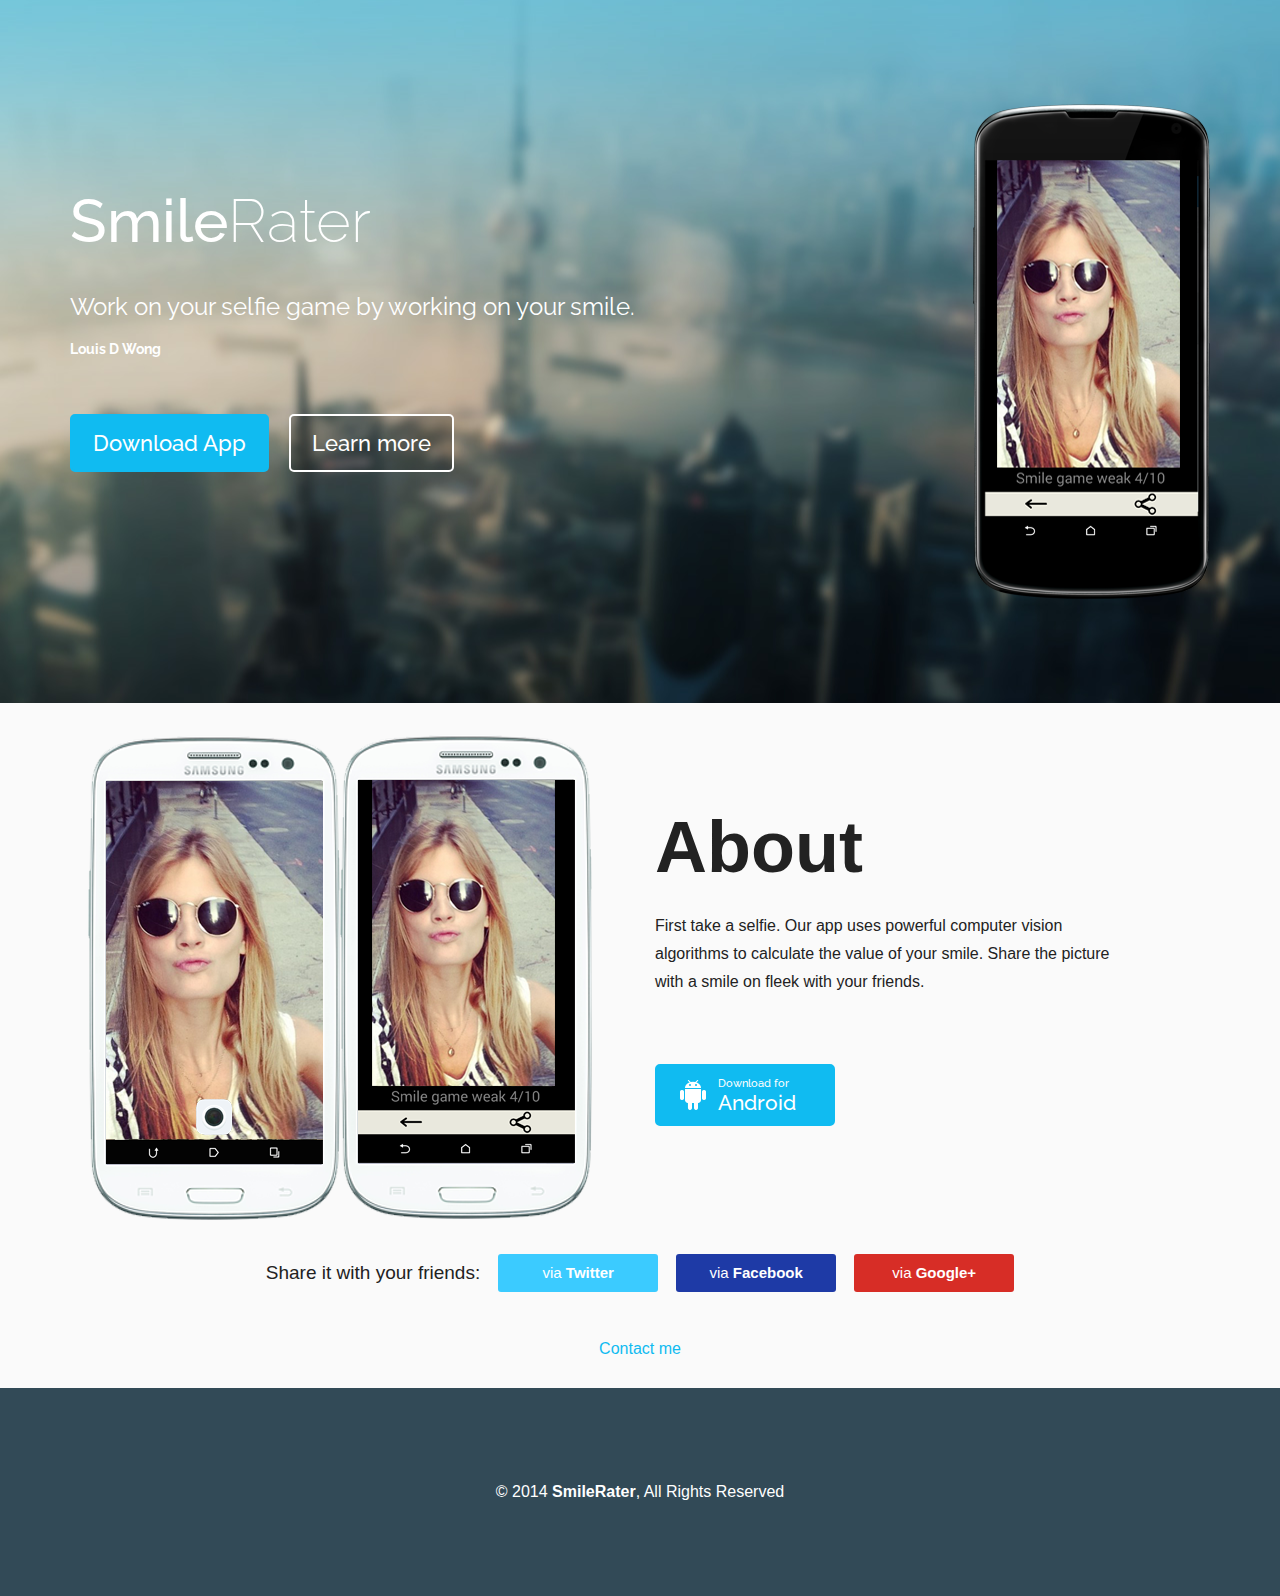
<file: index.html>
<!DOCTYPE HTML>
<html>
<head>
    <!-- <meta http-equiv="X-UA-Compatible" content="IE=edge"> -->
    <meta charset="utf-8">
    <meta name="viewport" content="width=device-width, initial-scale=1">
    <link rel="shortcut icon" href="favicon.ico">
    <title>SmileRater</title>
    <meta name="description" content="An app that judges your smile">
    <meta name="keywords" content="smile rater, smilerater, app, clean, fun">
    <link rel="apple-touch-icon" href="images/touch/apple-touch-icon.png">
    <link rel="apple-touch-icon" sizes="72x72" href="images/touch/apple-touch-icon-72x72.png">
    <link rel="apple-touch-icon" sizes="114x114" href="images/touch/apple-touch-icon-114x114.png">
    <link rel="apple-touch-icon" sizes="144x144" href="images/touch/apple-touch-icon-144x144.png">

    <!-- for Google -->
    <meta name="description" content="Work on your selfie game by working on your smile." />
    <meta name="keywords" content="" />

    <meta name="author" content="Louie D" />
    <meta name="copyright" content="SmileRater" />
    <meta name="application-name" content="SmileRater" />

    <!-- for Facebook -->          
    <meta property="og:title" content="SmileRater" />
    <meta property="og:type" content="article" />
    <meta property="og:image" content="i.imgur.com/9RpvcNV.png" />
    <meta property="og:url" content="smilerater.github.io" />
    <meta property="og:description" content="Work on your selfie game by working on your smile." />

    <!-- for Twitter -->          
    <meta name="twitter:card" content="summary" />
    <meta name="twitter:title" content="SmileRater" />
    <meta name="twitter:description" content="Work on your selfie game by working on your smile." />
    <meta name="twitter:image" content="./upload/discover.png" />

    <meta name="format-detection" content="telephone=no">
    <meta name="format-detection" content="address=no">
    <link rel="stylesheet" href="css/style.css">
    <!--[if lt IE 9]>
        <script src="js/html5.js"></script>
        <script src="js/respond.js"></script>
    <![endif]-->
</head>
<body class="no-js">
    <div class="main">
        <header>
            <div class="wrap">
                <img src="upload/second_screen.png" height="532" width="252" alt="" class="header-img">
                <div class="header-wrapper">
                    <h1>Smile<span>Rater</span></h1>
                    <p>Work on your selfie game by working on your smile.</p>
                    <p class="autor"><a href="#">Louis D Wong</a></p>
                    <div class="buttons-wrapper">
                        <a href="https://play.google.com/store/apps/details?id=smilerater.io" class="button">Download App</a>
                        <a href="#info" class="button button-stripe">Learn more</a>
                    </div>
                </div>
                <!-- /.header-wrapper -->
            </div>
            <!-- /.wrap -->
        </header>
        <div class="spanning" id="info">
            <!-- /.promo clearfix -->
            <div class="discover clearfix">
                <div class="wrap">
                    <div class="discover-content clearfix">
                        <h2>About</h2>
                        <p>First take a selfie. Our app uses powerful computer vision algorithms to calculate the value of your smile. Share the picture with a smile on fleek with your friends.</p>
                        <div class="discover-button clearfix">

                            <a href="https://play.google.com/store/apps/details?id=smilerater.io" class="button button-download android">
                                <span class="button-download-title">Download for</span>
                                <span class="button-download-subtitle">Android</span>
                            </a>
                        </div>
                    </div>
                    <div class="discover-img">
                        <div class="discover-img-inside"><img src="upload/discover.png" height="486" width="634" alt=""></div>
                    </div>
                </div>
                <div class="video-share-wrapper clearfix">
                        <ul class="social-list clearfix">
                            <li class="video-share-title">Share it with your friends:</li>
                            <li><a href="http://www.twitter.com/share?url=http://smilerater.github.io/" onclick="javascript:window.open(this.href, '', 'menubar=no,toolbar=no,resizable=yes,scrollbars=yes,height=300,width=600');return false;"
   target="_blank" title="Share on Facebook" class="social-twitter">via <strong>Twitter</strong></a></li>
                            <li><a href="http://www.facebook.com/sharer/sharer.php?u=http://smilerater.github.io/"onclick="javascript:window.open(this.href, '', 'menubar=no,toolbar=no,resizable=yes,scrollbars=yes,height=300,width=600');return false;"
   target="_blank" title="Share on Facebook" class="social-facebook">via <strong>Facebook</strong></a></li>
                            <li><a href="https://plus.google.com/share?url=http://smilerater.github.io/" onclick="javascript:window.open(this.href, '', 'menubar=no,toolbar=no,resizable=yes,scrollbars=yes,height=300,width=600');return false;"
   target="_blank" title="Share on Facebook" class="social-google">via <strong>Google+</strong></a></li>
                        </ul>
                    </div>
                <div class="video-share-wrapper clearfix">
                    <a href="mailto:louis1204@gmail.com?subject=SmileRater">Contact me</a>
                </div>
                <!-- /.wrap -->
            </div>
            <!-- /.discover clearfix -->
        </div>
        <!-- /.spanning-columns -->
    </div>
    <!-- /.main -->
    <footer>
        <div class="wrap">
            <p>&copy; 2014 <strong>SmileRater</strong>, All Rights Reserved</p>
        </div>
        <!-- /.wrap -->
    </footer>
    <script src="js/jquery.js"></script>
    <script src="js/library.js"></script>
    <script src="js/script.js"></script>
    <script src="js/retina.js"></script>
</body>
</html>
</file>
<file: css/style.css>
@import url(http://fonts.googleapis.com/css?family=Raleway:400,200,500,700);

/* reset --------------------------  */

html,
body,
div,
ul,
ol,
li,
dl,
dt,
dd,
h1,
h2,
h3,
h4,
h5,
h6,
pre,
form,
dfn,
del,
p,
blockquote,
fieldset,
input,
textarea,
select,
article,
aside,
details,
figcaption,
figure,
footer,
header,
hgroup,
nav,
section,
button,
canvas,
video {
    margin: 0;
    padding: 0;
}

h1,
h2,
h3,
h4,
h5,
h6,
pre,
code,
address,
caption,
cite,
code,
th,
dfn,
del {
    font-weight: normal;
    font-style: normal;
}

ul,
ol {
    list-style: none
}

fieldset,
img {
    border: none
}

caption,
th {
    text-align: left
}

table {
    border-collapse: collapse;
    border-spacing: 0;
}

input[type="button"],
input[type="submit"],
input[type="reset"],
button {
    cursor: pointer
}

input[type="button"],
input[type="submit"],
input[type="reset"],
button,
input[type="search"],
input[type="text"],
input[type="email"],
input[type="tel"],
input[type="number"],
textarea {
    -webkit-appearance: none;
    -moz-appearance: none;
    -ms-appearance: none;
    appearance: none;
}

input,
button,
textarea {
    line-height: normal;
    font-family: "Helvetica Neue", Helvetica, Arial, sans-serif;
}

input[type="search"]::-webkit-search-cancel-button,
input[type="search"]::-webkit-search-decoration {
    -webkit-appearance: none
}

button::-moz-focus-inner,
input::-moz-focus-inner {
    border: 0;
    padding: 0;
}

input[type="hidden"],
[hidden],
.hidden {
    display: none
}

textarea {
    overflow: auto;
    resize: none;
}

article,
aside,
details,
figcaption,
figure,
footer,
header,
nav,
section,
.clearfix {
    display: block
}

audio,
canvas,
video {
    display: inline-block
}

a > img {
    vertical-align: bottom
}

strong,
.strong,
b {
    font-weight: bold
}

em,
.italic,
i {
    font-style: italic
}

del,
.del {
    text-decoration: line-through
}

:focus {
    outline: none
}

img {
    max-width: 100%;
    width: auto;
    height: auto;
}

/* tools --------------------------  */

.clear {
    clear: both;
    display: block;
    line-height: 0;
    height: 0;
    font-size: 0;
}

.clearfix:after,
.wrap:after,
.spanning:after,
.content:after,
.main:after,
aside:after,
section:after,
article:after,
.text:after {
    content: ".";
    display: block;
    clear: both;
    visibility: hidden;
    line-height: 0;
    height: 0;
    font-size: 0;
}

.align-left {
    float: left !important
}

.align-right {
    float: right !important
}

.overflow-hidden {
    overflow: hidden;
    display: block;
}

/* common --------------------------  */

.comments .tab-prev,
.comments .tab-next,
.button-download:after {
    background: url(../images/sprite.png) 0 0 no-repeat
}

html {
    height: 100%;
    background: white;
}

body {
    height: 100%;
    font: 16px/28px "Helvetica Neue", Helvetica, Arial, sans-serif;
    color: #222222;
    -webkit-font-smoothing: antialiased;
    -webkit-backface-visibility: hidden;
    -ms-text-size-adjust: 100%;
    -webkit-text-size-adjust: 100%;
}

.main {
    min-height: 100%;
    overflow: hidden;
    -moz-box-sizing: border-box;
    -webkit-box-sizing: border-box;
    box-sizing: border-box;
}

.wrap {
    margin: 0 auto;
    padding: 0 15px;
    max-width: 1140px;
}

a {
    color: #10bbf1;
    cursor: pointer;
    background: transparent;
    text-decoration: none;
}

a:hover {
    color: #40c9f4
}

a:active {
    color: #0b97c3
}

.error {
    color: red !important;
    border-color: red !important;
}

.success {
    color: #00cc00 !important;
    border-color: #00cc00 !important;
}

.disabled {
    color: #999999 !important;
    border-color: #999999 !important;
    cursor: default !important;
}

.input-text,
.textarea {
    width: 100%;
    float: left;
    border: 2px solid #d8d8d8;
    background: white;
    height: 58px;
    padding: 10px 21px;
    font: 500 17px/34px "Raleway", "Helvetica Neue", Helvetica, Arial, sans-serif;
    -moz-transition: color 0.1s linear, background-color 0.1s linear, border-color 0.1s linear;
    -ms-transition: color 0.1s linear, background-color 0.1s linear, border-color 0.1s linear;
    -o-transition: color 0.1s linear, background-color 0.1s linear, border-color 0.1s linear;
    -webkit-transition: color 0.1s linear, background-color 0.1s linear, border-color 0.1s linear;
    transition: color 0.1s linear, background-color 0.1s linear, border-color 0.1s linear;
    -moz-border-radius: 5px;
    -webkit-border-radius: 5px;
    border-radius: 5px;
    -moz-box-sizing: border-box;
    -webkit-box-sizing: border-box;
    box-sizing: border-box;
}

.input-text:focus,
.textarea:focus {
    border-color: #aeaeae
}

.textarea {
    font-family: "Helvetica Neue", Helvetica, Arial, sans-serif
}

.button {
    color: white;
    background: #10bbf1;
    height: 58px;
    border: 2px solid #10bbf1;
    font: 500 22px "Raleway", "Helvetica Neue", Helvetica, Arial, sans-serif;
    padding: 0 21px;
    -moz-transition: color 0.1s linear, background-color 0.1s linear, border-color 0.1s linear;
    -ms-transition: color 0.1s linear, background-color 0.1s linear, border-color 0.1s linear;
    -o-transition: color 0.1s linear, background-color 0.1s linear, border-color 0.1s linear;
    -webkit-transition: color 0.1s linear, background-color 0.1s linear, border-color 0.1s linear;
    transition: color 0.1s linear, background-color 0.1s linear, border-color 0.1s linear;
    -moz-border-radius: 5px;
    -webkit-border-radius: 5px;
    border-radius: 5px;
    -moz-box-sizing: border-box;
    -webkit-box-sizing: border-box;
    box-sizing: border-box;
}

.button:hover {
    background: #40c9f4;
    border-color: #40c9f4;
}

.button:active {
    background: #0b97c3;
    border-color: #0b97c3;
}

a.button {
    text-decoration: none;
    display: inline-block;
    line-height: 54px;
    color: white;
}

a.button:hover {
    color: white
}

a.button:active {
    color: white
}

a.button.button-stripe {
    background-color: rgba(0, 0, 0, 0.2);
    border-color: white;
}

a.button.button-stripe:hover {
    color: #222222;
    background-color: white;
    border-color: white;
}

a.button.button-stripe:active {
    color: #222222;
    background-color: #e5e5e5;
    border-color: #e5e5e5;
}

::-webkit-input-placeholder {
    color: #cccccc
}

:-moz-placeholder {
    color: #cccccc
}

::-moz-placeholder {
    color: #cccccc
}

:-ms-input-placeholder {
    color: #cccccc
}

input:focus::-webkit-input-placeholder {
    color: transparent
}

/* header --------------------------  */

header {
    padding: 104px 0;
    background: url(../images/header.jpg) no-repeat 50% 50%;
    font: 24px/36px "Raleway", "Helvetica Neue", Helvetica, Arial, sans-serif;
    color: white;
    -moz-background-size: cover;
    -webkit-background-size: cover;
    -o-background-size: cover;
    background-size: cover;
    -moz-box-sizing: border-box;
    -webkit-box-sizing: border-box;
    box-sizing: border-box;
}

header h1 {
    font-size: 60px;
    line-height: 60px;
    font-weight: 500;
    margin-bottom: 38px;
}

header h1 span {
    font-weight: 200
}

header .autor {
    padding: 12px 0 0;
    font-size: 14px;
    line-height: 24px;
    font-weight: bold;
    color: white;
}

header .autor a {
    color: white
}

header .autor a:hover {
    color: white;
    opacity: 0.8;
    filter: alpha(opacity=80);
}

header .autor a:active {
    color: white;
    opacity: 1;
    filter: alpha(opacity=100);
}

header .buttons-wrapper {
    padding-top: 53px
}

header .buttons-wrapper .button-stripe {
    margin-left: 14px
}

.header-img {
    float: right
}

.header-wrapper {
    padding-top: 87px;
    max-width: 655px;
}

/* footer --------------------------  */

footer {
    background: #324a57;
    color: white;
    font-size: 16px;
    line-height: 28px;
    padding: 90px 0;
    text-align: center;
    -moz-box-sizing: border-box;
    -webkit-box-sizing: border-box;
    box-sizing: border-box;
}

/* home --------------------------  */

/* content --------------------------  */

.spanning {
    clear: both
}

.newsletter {
    background: #fafafa;
    padding: 103px 0 109px;
    text-align: center;
}

.newsletter p {
    font-size: 16px;
    line-height: 28px;
    max-width: 556px;
    margin: 0 auto;
    clear: both;
}

.newsletter-title {
    font: bold 48px/60px "Raleway", "Helvetica Neue", Helvetica, Arial, sans-serif;
    letter-spacing: 1px;
    text-transform: uppercase;
    margin-bottom: 38px;
}

.newsletter-form {
    position: relative;
    display: inline-block;
    padding-right: 169px;
    max-width: 556px;
    min-width: 556px;
    height: 58px;
    margin-bottom: 32px;
    -moz-box-sizing: border-box;
    -webkit-box-sizing: border-box;
    box-sizing: border-box;
}

.newsletter-form .button {
    position: absolute;
    right: 0;
    top: 0;
    padding-left: 0;
    padding-right: 0;
    width: 149px;
}

.promo {
    padding: 114px 0 54px
}

.promo-wrapper {
    margin: 0 -15px
}

.promo-column {
    padding: 0 15px 60px;
    float: left;
    -moz-box-sizing: border-box;
    -webkit-box-sizing: border-box;
    box-sizing: border-box;
    width: 25%;
}

.promo-column img {
    display: block;
    margin-bottom: 23px;
}

.promo-column h5 {
    font: bold 18px/24px "Raleway", "Helvetica Neue", Helvetica, Arial, sans-serif;
    text-transform: uppercase;
    margin-bottom: 12px;
}

.simple {
    padding: 104px 0 89px
}

.simple-content {
    float: right;
    padding-top: 37px;
    width: 420px;
}

.simple-content h3 {
    font: 700 48px/48px "Raleway", "Helvetica Neue", Helvetica, Arial, sans-serif;
    text-transform: uppercase;
    border-bottom: solid 6px #f4f4f4;
    padding-bottom: 43px;
    margin-bottom: 43px;
}

.simple-content ul {
    margin-bottom: 5px
}

.simple-content ul li {
    font-size: 23px;
    line-height: 32px;
    font-weight: 300;
    margin-bottom: 31px;
}

.simple-content ul li img {
    float: left;
    margin-right: 23px;
}

.simple-content ul li span {
    display: block;
    overflow: hidden;
}

.simple-img {
    float: left;
    max-width: 587px;
    width: 53%;
}

.simple-img img {
    display: block;
    margin: 0 auto;
}

.comments {
    background: #10bbf1;
    color: white;
    text-align: center;
    padding: 70px 0 60px;
}

.comments .box {
    display: none;
    padding: 0 195px 55px;
}

.comments .box.visible {
    display: block
}

.comments .box h4 {
    font: 500 36px/46px "Raleway", "Helvetica Neue", Helvetica, Arial, sans-serif;
    margin-bottom: 37px;
}

.comments .box h4 a {
    font-weight: bold;
    color: white;
}

.comments .box h4 a:hover {
    text-decoration: underline
}

.comments .box p {
    font-size: 19px;
    line-height: 32px;
    font-weight: 300;
}

.comments .tabs {
    display: block;
    text-align: center;
    font-size: 0;
    line-height: 0;
}

.comments .tabs li {
    display: inline-block;
    margin: 0 8px;
    width: 11px;
    height: 11px;
    -moz-border-radius: 50%;
    -webkit-border-radius: 50%;
    border-radius: 50%;
    background-color: rgba(255, 255, 255, 0.3);
    box-shadow: 0 0 0 2px rgba(255, 255, 255, 0);
    cursor: pointer;
    -moz-transition: box-shadow 0.3s ease, background-color 0.3s ease;
    -ms-transition: box-shadow 0.3s ease, background-color 0.3s ease;
    -o-transition: box-shadow 0.3s ease, background-color 0.3s ease;
    -webkit-transition: box-shadow 0.3s ease, background-color 0.3s ease;
    transition: box-shadow 0.3s ease, background-color 0.3s ease;
}

.comments .tabs li:hover {
    background-color: white
}

.comments .tabs li.active {
    background-color: transparent;
    box-shadow: 0 0 0 2px white;
}

.comments .tab {
    position: relative
}

.comments .tab-prev,
.comments .tab-next {
    position: absolute;
    left: 98px;
    top: 94px;
    width: 23px;
    height: 16px;
    background-position: 0 0;
    opacity: 0.5;
    filter: alpha(opacity=50);
}

.comments .tab-prev:hover,
.comments .tab-next:hover {
    opacity: 1;
    filter: alpha(opacity=100);
}

.comments .tab-next {
    left: auto;
    right: 98px;
    background-position: -50px 0;
}

.video-title {
    font: bold 48px/48px "Raleway", "Helvetica Neue", Helvetica, Arial, sans-serif;
    text-align: center;
    text-transform: uppercase;
    margin-bottom: 25px;
}

.video-subtitle {
    font-size: 19px;
    line-height: 25px;
    color: #919191;
    text-align: center;
}

.video {
    padding: 108px 0 116px
}

.video-block {
    padding-top: 34px;
    margin: 0 auto 32px;
    max-width: 760px;
}

.video-share-wrapper {
    margin-top: 34px;
    clear: both;
    text-align: center;
}

.social-list {
    display: inline-block
}

.social-list li {
    font-size: 19px;
    line-height: 38px;
    float: left;
    margin: 0 9px;
}

.social-list li a {
    font-size: 15px;
    line-height: 38px;
    display: block;
    width: 160px;
    height: 38px;
    -moz-border-radius: 3px;
    -webkit-border-radius: 3px;
    border-radius: 3px;
    background-color: #3bcbff;
    color: white;
    text-align: center;
    -moz-transition: color 0.1s linear, background-color 0.1s linear, border-color 0.1s linear;
    -ms-transition: color 0.1s linear, background-color 0.1s linear, border-color 0.1s linear;
    -o-transition: color 0.1s linear, background-color 0.1s linear, border-color 0.1s linear;
    -webkit-transition: color 0.1s linear, background-color 0.1s linear, border-color 0.1s linear;
    transition: color 0.1s linear, background-color 0.1s linear, border-color 0.1s linear;
}

.social-list li a:hover {
    background-color: #6ed9ff
}

.social-list li a:active {
    background-color: #08bdff
}

.social-list li a.social-facebook {
    background-color: #1e3aa6
}

.social-list li a.social-facebook:hover {
    background-color: #2649d1
}

.social-list li a.social-facebook:active {
    background-color: #162b7b
}

.social-list li a.social-google {
    background-color: #d72d26
}

.social-list li a.social-google:hover {
    background-color: #e05650
}

.social-list li a.social-google:active {
    background-color: #ac241e
}

.discover {
    padding: 31px 0 25px;
    background: #fafafa;
}

.discover-content {
    float: right;
    width: 50%;
    padding: 77px 97px 50px 15px;
    -moz-box-sizing: border-box;
    -webkit-box-sizing: border-box;
    box-sizing: border-box;
}

.discover-content h2 {
    font-size: 72px;
    line-height: 72px;
    font-weight: bold;
    margin-bottom: 29px;
}

.discover-button {
    padding-top: 68px;
    margin: 0 -10px;
    clear: both;
}

.button-download {
    height: 62px;
    float: left;
    font: 500 11px/13px "Raleway", "Helvetica Neue", Helvetica, Arial, sans-serif;
    padding-left: 61px;
    padding-right: 0;
    width: 180px;
    text-align: left;
    margin: 0 10px 20px;
    position: relative;
    -moz-box-sizing: border-box;
    -webkit-box-sizing: border-box;
    box-sizing: border-box;
}

.button-download:after {
    content: "";
    position: absolute;
    left: 23px;
    top: 14px;
    width: 32px;
    height: 32px;
    background-position: -100px 0;
}

.button-download.android:after {
    background-position: -150px 0
}

.button-download-title {
    padding: 11px 0 1px;
    display: block;
    font-size: 11px;
    line-height: 13px;
    text-align: left;
}

.button-download-subtitle {
    display: block;
    font-size: 21px;
    line-height: 23px;
    text-align: left;
}

.discover-img {
    float: left;
    width: 50%;
}

.discover-img img {
    display: block
}

.discover-img-inside {
    margin: 0 -40px
}

/* sidebar --------------------------  */

/* media --------------------------  */

/* ===[ Responsive all mobile sizes ]=== */

@media (max-width: 979px) { 
  .newsletter-form {
      min-width: 0
  }

  .newsletter-title {
      font-size: 36px;
      line-height: 48px;
  }

  .header-img {
      display: none
  }

  .header-wrapper {
      padding-top: 0;
      max-width: none;
  }

  header {
      text-align: center;
      font-size: 19px;
      line-height: 28px;
  }

  header h1 {
      font-size: 46px;
      line-height: 52px;
  }

  header .buttons-wrapper .button {
      margin-bottom: 20px
  }

  .promo-column {
      width: auto;
      max-width: 290px;
      margin-left: auto;
      margin-right: auto;
      float: none;
      text-align: center;
  }

  .promo-column img {
      margin-left: auto;
      margin-right: auto;
  }

  .simple-content {
      float: none;
      width: auto;
      padding-top: 0;
  }

  .simple-content h3 {
      font-size: 36px;
      line-height: 46px;
      text-align: center;
  }

  .simple-content ul {
      max-width: 310px;
      margin-left: auto;
      margin-right: auto;
  }

  .simple-img {
      float: none;
      width: auto;
      max-width: none;
      margin-left: -80px;
      margin-right: -80px;
  }

  .comments .box {
      padding-left: 0;
      padding-right: 0;
  }

  .comments .tab-prev,
  .comments .tab-next {
      display: none
  }

  .social-list li {
      float: none;
      text-align: center;
      padding-top: 20px;
  }

  .social-list li:first-child {
      padding-top: 0
  }

  .social-list li a {
      margin-left: auto;
      margin-right: auto;
  }

  .video-title {
      font-size: 36px;
      line-height: 46px;
  }

  .discover-content {
      float: none;
      width: auto;
      padding-left: 0;
      padding-right: 0;
      text-align: center;
  }

  .discover-content h2 {
      font-size: 60px;
      line-height: 60px;
  }

  .discover-img {
      float: none;
      width: auto;
  }

  .discover-img img {
      margin: 0 auto
  }

  .discover-button {
      text-align: center
  }

  .discover-button .button-download {
      float: none;
      display: inline-block;
  }

  .comments .tabs li {
      width: 18px;
      height: 18px;
      margin: 0 14px;
  }
}

/* ===[ Responsive just mobile portrait ]=== */

@media (max-width: 479px) { 
  header .buttons-wrapper .button.button-stripe {
      margin-left: 0
  }

  .discover-content h2 {
      font-size: 36px;
      line-height: 46px;
  }
}

@media only screen and (-webkit-min-device-pixel-ratio: 2), only screen and (min--moz-device-pixel-ratio: 2), only screen and (-o-min-device-pixel-ratio: 2 / 1), only screen and (min-device-pixel-ratio: 2), only screen and (min-resolution: 192dpi), only screen and (min-resolution: 2dppx) { 
  .comments .tab-prev,
  .comments .tab-next,
  .button-download:after,
  .comments .tab-prev,
  .comments .tab-next,
  .button-download:after {
      background: url(../images/sprite@2x.png) 0 0 no-repeat;
      -moz-background-size: 200px 50px;
      -webkit-background-size: 200px 50px;
      -o-background-size: 200px 50px;
      background-size: 200px 50px;
  }
}
</file>
